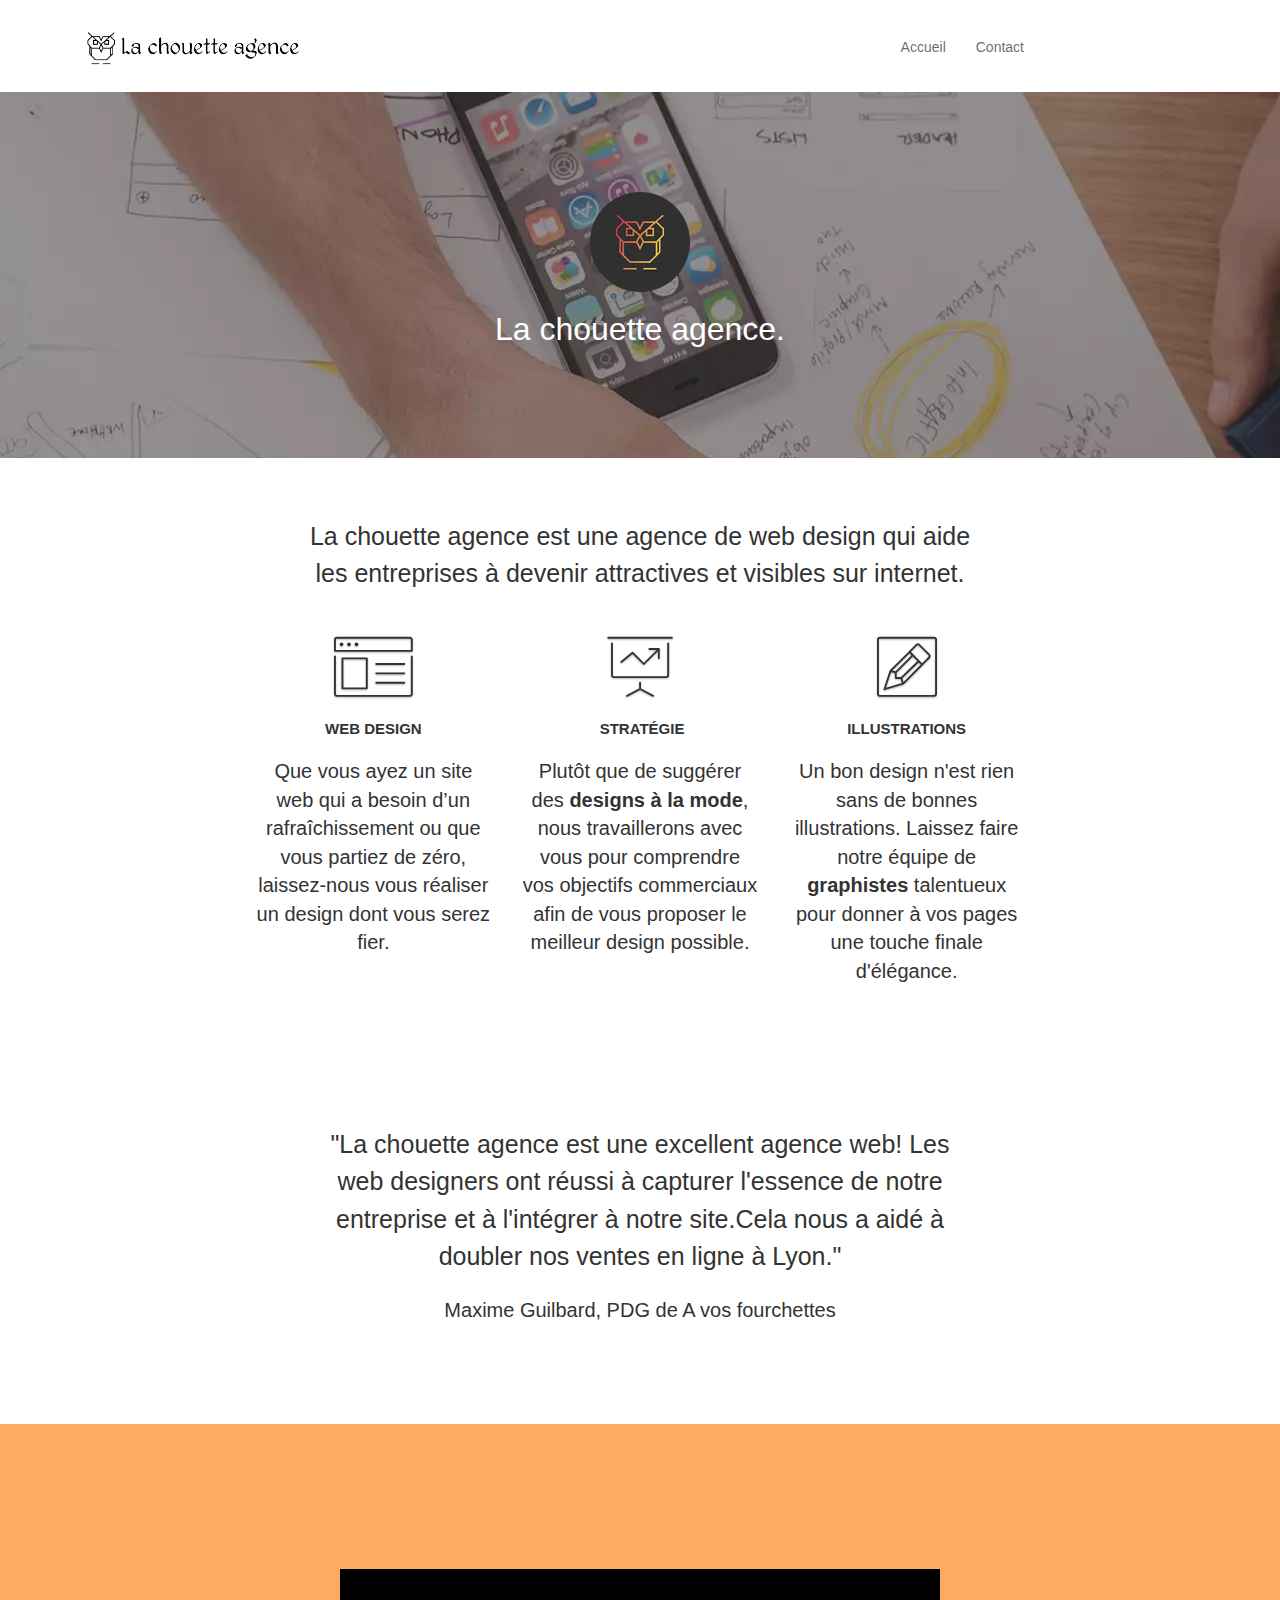
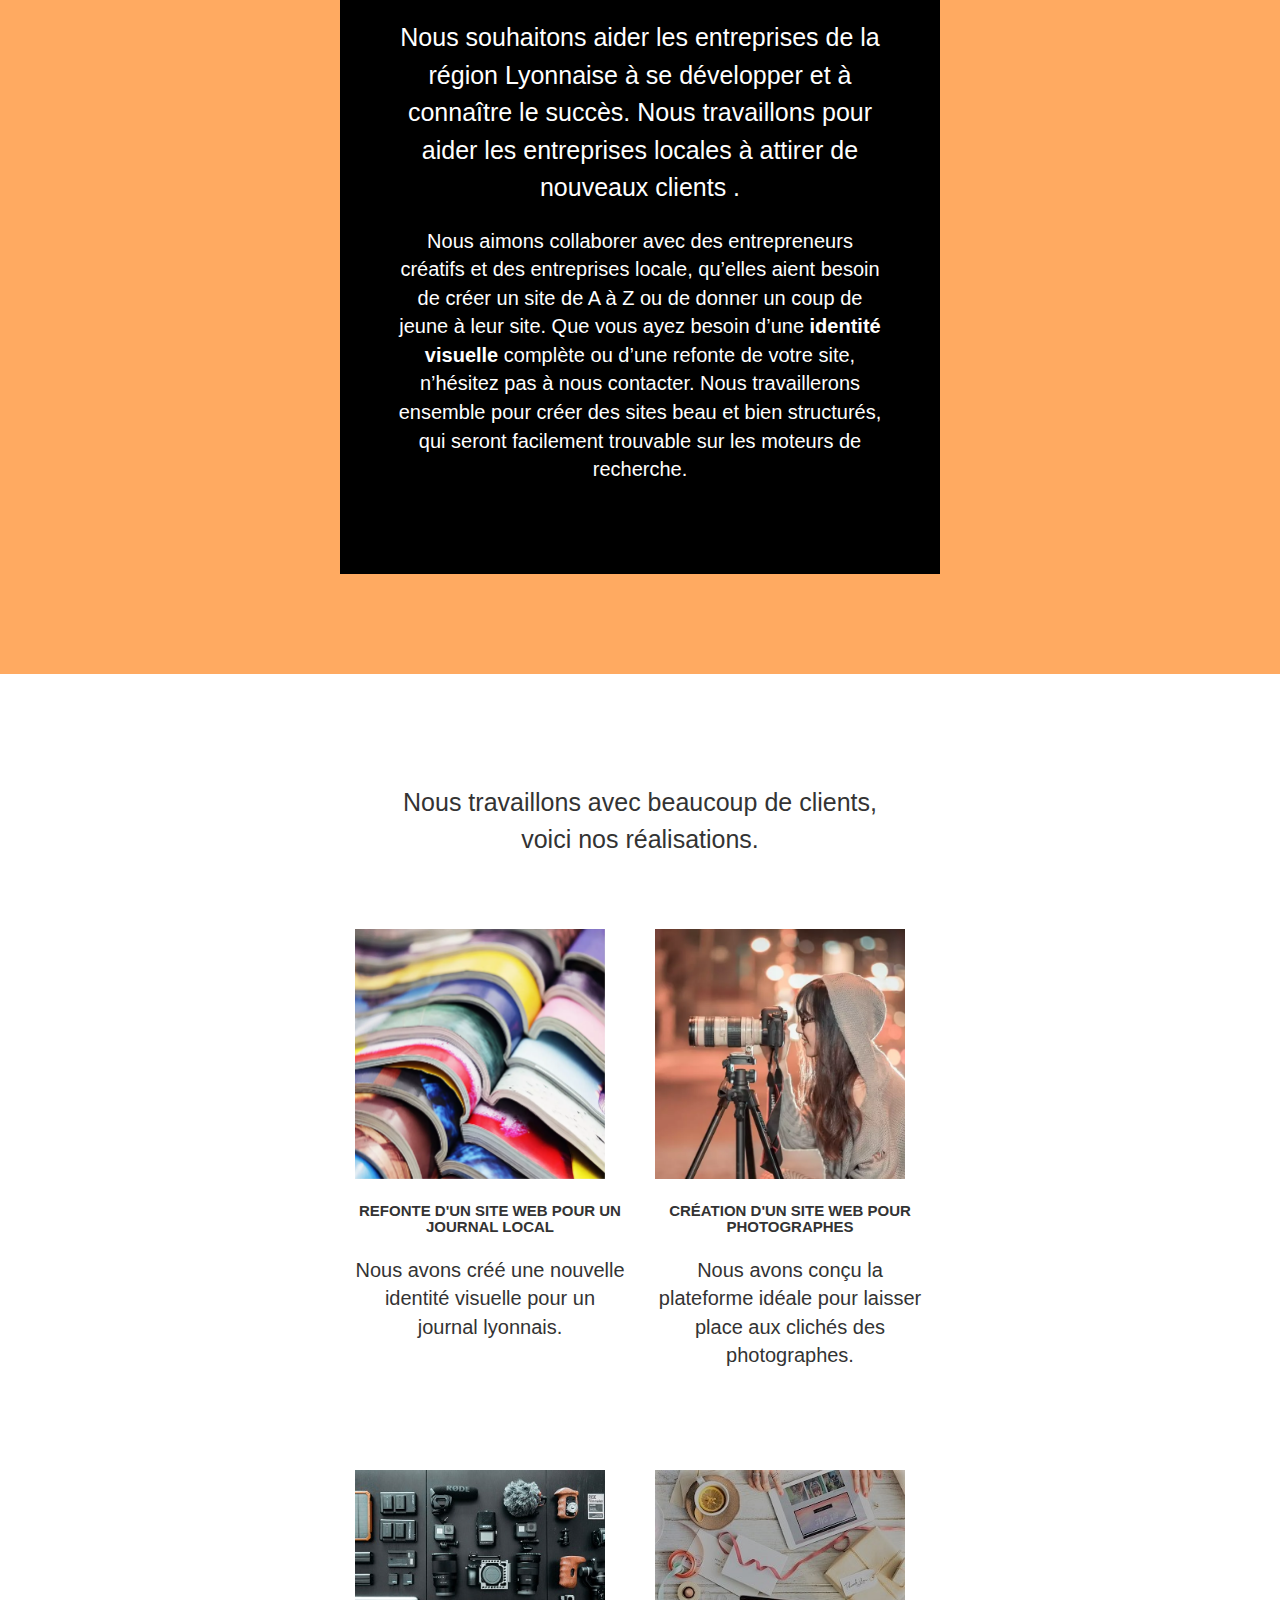
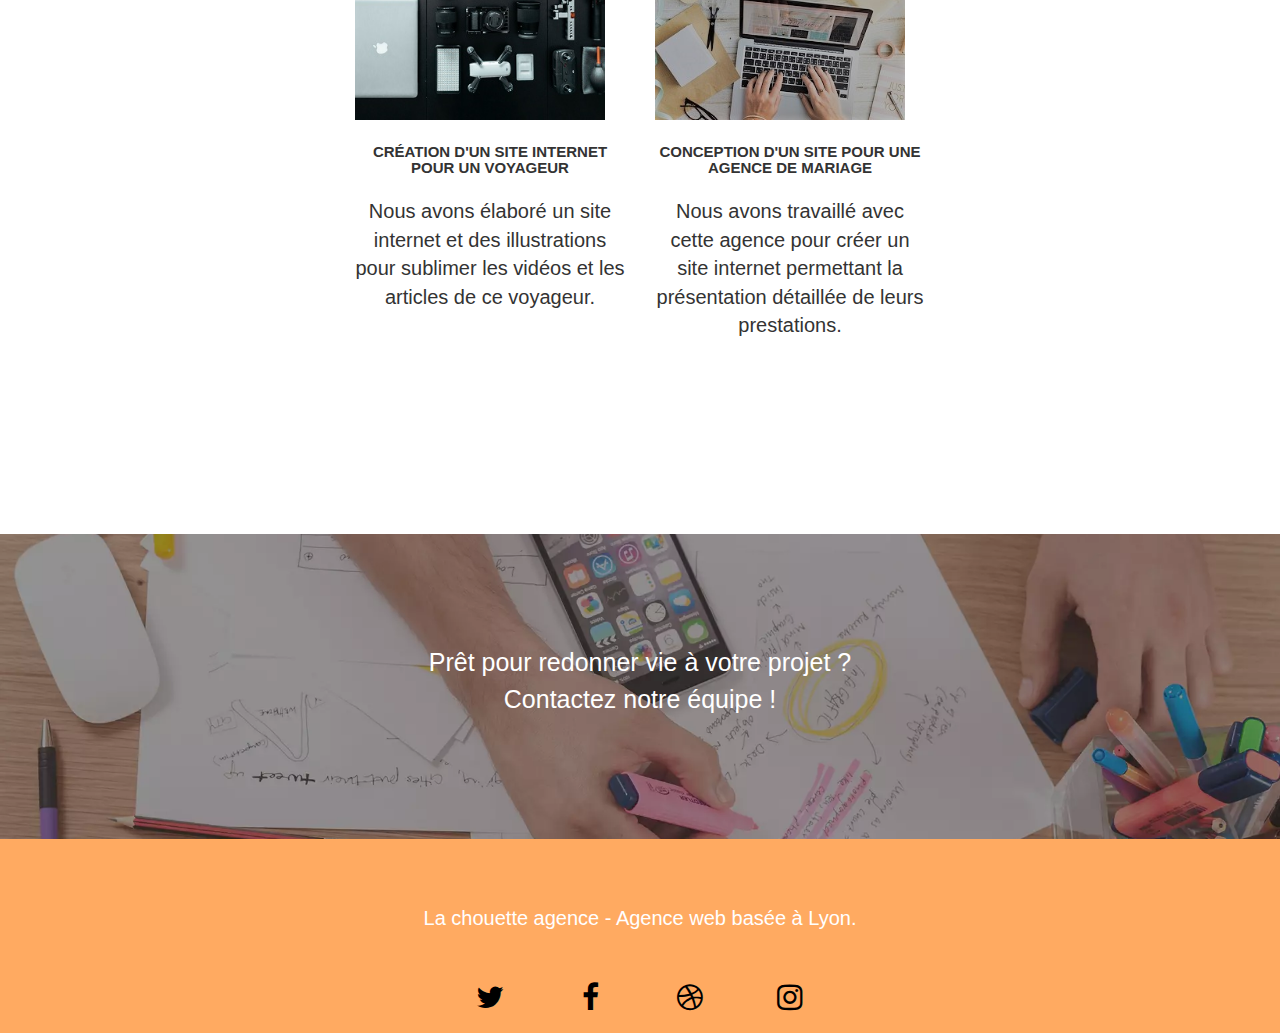
<file: index.html>
<!doctype html>
<html lang="fr">    <!--Changement de la langue-->
<head>
    <meta charset="utf-8">
    <meta name="keywords" content="seo, google, site web, site internet, agence design paris,webdesigner,design graphique">
    <meta name="description" content="  Spécialisée dans le web design,avec la chouette agence,donnez à votre entreprise de la visibilité en devenant plus attractif !  ">
    <meta name="viewport" content="width=device-width, initial-scale=1.0, viewport-fit=cover">
    <link rel="shortcut icon" type="image/png" href="favicon.jpg">
    
	<link  type="text/css" href="./css/bootstrap.css" rel="stylesheet">
	<link  type="text/css" href="style.css" rel="stylesheet">
	<link type="text/css" href="./css/font-awesome.css" rel="stylesheet">
	<link  type="text/css" href="./css/et-line.css" rel="stylesheet">
	
    
	<script src="./js/jquery-2.1.0.min.js"></script>
	<script src="./js/bootstrap.min.js"></script>
	<script src="./js/gmaps.min.js"></script>
	<script src="./js/blocs.js"></script>
	<script src="./js/jquery.touchSwipe.js" defer></script>
	

    <title>Accueil la Chouette agence</title>

    
<!-- Analytics -->
 
<!-- Analytics END -->
    
</head>
<body>
<!-- Principal conteneur -->
<div class="page-container">
    
<!-- bloc-0 -->
<div class="bloc bgc-white l-bloc " id="bloc-0">
	<div class="container bloc-sm">

		<nav class="navbar row">
			<div class="navbar-header">
				
				<a class="navbar-brand" href="index.html"><img src="img/la-chouette-agence.webp" alt="paris web design logo agence web meilleure agence" height="40" /></a>
				
				<button id="nav-toggle" type="button" class="ui-navbar-toggle navbar-toggle" data-toggle="collapse" data-target=".navbar-1">
					<span class="sr-only">Toggle navigation</span><span class="icon-bar"></span><span class="icon-bar"></span><span class="icon-bar"></span>
				</button>
			</div>
			<div class="collapse navbar-collapse navbar-1 special-dropdown-nav">
				<ul class="site-navigation nav navbar-nav">
					<li>
						<a href="index.html">Accueil</a>
					</li>
					<li>
						<a href="page2.html">Contact</a>
					</li>
					
					
				</ul>
			</div>
		</nav>
	</div>
</div>
<!-- bloc-0 END -->

<!-- bloc-1-presentation -->
<div class="bloc bgc-dark-slate-blue bg-banniere d-bloc bg-t-edge bloc-bg-texture texture-paper b-parallax" id="bloc-1-hero">
	<div class="container bloc-lg">
		<div class="row tight-width-whitespace">
			<div class="col-sm-12">
				<img src="img/logo_1.webp" class="center-block image-resize-mode" width="100" alt="La chouette agence, agence web paris, création logo paris" />
				<h1 class="text-center hero-bloc-text tc-white ">
					La chouette agence.
				</h1>
				
			</div>
		</div>
	</div>
</div>
<!-- bloc-1-presentation END -->

<!-- bloc-2-services -->
<div class="bloc bgc-white l-bloc" id="bloc-2-services">
	<div class="container bloc-md">
		<div class="row">
			<div class="col-sm-12 text-center">
				<h2 class="mg-md text-center tc-black">
					La chouette agence est une agence de web design qui aide
					<br>
					les entreprises à devenir attractives et visibles sur internet.
					<br>
					   <!-- l'image à été remplacé par un paragraphe-->
				</h2>
				
			</div>
		</div>
		<div class="row voffset-lg med-width-whitespace">
			<div class="col-sm-4">
				<div class="text-center">
					<span class="et-icon-browser sm-shadow icon-dark-slate-blue icons icon-lg"></span>
				</div>
				<h3 class="mg-md text-center">
					Web design
				</h3>
				<p class="text-center ">
					Que vous ayez un site web qui a besoin d&rsquo;un rafraîchissement ou que vous partiez de zéro, laissez-nous vous réaliser un design dont vous serez fier.
				</p>
			</div>
			<div class="col-sm-4">
				<div class="text-center">
					<span class="et-icon-presentation sm-shadow icon-dark-slate-blue icons icon-lg"></span>
				</div>
				<h3 class="mg-md text-center">
					&nbsp;Stratégie
				</h3>
				<p class="text-center ">                                <!--Les mots clés sont à l'intérieur des balises strong-->
					Plutôt que de suggérer des <strong> designs à la mode</strong>, nous travaillerons avec vous pour comprendre vos objectifs commerciaux afin de vous proposer le meilleur design possible.<br>
				</p>
			</div>
			<div class="col-sm-4">
				<div class="text-center">
					<span class="et-icon-edit sm-shadow icon-dark-slate-blue icons icon-lg"></span>
				</div>
				<h3 class="mg-md text-center">
					Illustrations
				</h3>
				<p class="text-center ">
					Un bon design n'est rien sans de bonnes illustrations. Laissez faire notre équipe de <strong> graphistes</strong> talentueux pour donner à vos pages une touche finale d'élégance.
				</p>
			</div>
		</div>
		<div class="row voffset-lg voffset">
			<div class="col-xs-12 col-md-8 col-md-offset-2 text-center">
				<h2 class="mg-md text-center  tc-black">
					"La chouette agence est une excellent agence web! Les 
					<br> 
					web designers ont réussi à capturer l'essence de notre
					<br>
					entreprise et à l'intégrer à notre site.Cela nous a aidé à
					<br>
					doubler nos ventes en ligne à Lyon."
				</h2>
				<p>Maxime Guilbard, PDG de A vos fourchettes</p>
			</div>
		</div>
	</div>
</div>
<!-- bloc-2-services END -->

<!-- bloc-3-what-i-do -->
<div class="bloc tc-white bgc-atomic-tangerine bg-presentation d-bloc bloc-bg-texture texture-paper b-parallax" id="bloc-3-what-i-do">
	<div class="container bloc-lg">
		<div class="row tight-width-whitespace black-background">
			<div class="col-sm-12">
				<h2 class="mg-md text-center tc-white">
					Nous souhaitons aider les entreprises de la région Lyonnaise à se développer et à connaître le succès. Nous travaillons pour aider les entreprises locales à attirer de nouveaux clients .<br>
				</h2>
				<p class="text-center white">
					Nous aimons collaborer avec des entrepreneurs créatifs et des entreprises locale, qu’elles aient besoin de créer un site de A à Z ou de donner un coup de jeune à leur site. Que vous ayez besoin d’une <strong> identité visuelle</strong> complète ou d’une refonte de votre site, n’hésitez pas à nous contacter. Nous travaillerons ensemble pour créer des sites beau et bien structurés, qui seront facilement trouvable sur les moteurs de recherche. 
				</p>
			</div>
		</div>
	</div>
</div>
<!-- bloc-3-what-i-do END -->

<!-- bloc-4-portfolio -->
<div class="bloc bgc-white bg-lines-h2-bg bg-repeat l-bloc" id="bloc-4-portfolio">
	<div class="container bloc-lg">
		<div class="row">
			<div class="col-sm-12 text-center">
				<h2 class="mg-md text-center tc-black">
					Nous travaillons avec beaucoup de clients,
					<br>
					voici nos réalisations.
				</h2>
			</div>
		</div>
		<div class="row tight-width-whitespace portfolio-row">
			<div class="col-sm-6">
				<a href="#" data-lightbox="img/1.webp" data-gallery-id="gallery-1" data-caption="Refonte d'un site web pour un journal local" data-frame="snapshot-lb"><img src="img/1.webp" alt="paris web design logo agence web meilleure agence et refonte site web journal" class="img-responsive portfolio-thumb" /></a>
				<h3 class="mg-md text-center">
					Refonte d'un site web pour un journal local
				</h3>
				<p class="text-center">
					Nous avons créé une nouvelle identité visuelle pour un journal lyonnais.
				</p>
			</div>
			<div class="col-sm-6">
				<a href="#" data-lightbox="img/2.webp" data-gallery-id="gallery-1" data-caption="Création d'un site web pour photographes" data-frame="snapshot-lb"><img src="img/2.webp" class="img-responsive portfolio-thumb" alt="paris web design logo agence web meilleure agence, Création d'un site web pour photographes" /></a>
				<h3 class="mg-md text-center">
					Création d'un site web pour photographes
				</h3>
				<p class="text-center">
					Nous avons conçu la plateforme idéale pour laisser place aux clichés des photographes.
				</p>
			</div>
		</div>
		<div class="row tight-width-whitespace portfolio-row">
			<div class="col-sm-6">
				<a href="#" data-lightbox="img/3.webp" data-gallery-id="gallery-1" data-caption="Création d'un site internet pour un voyageur" data-frame="snapshot-lb"><img src="img/3.webp" class="img-responsive portfolio-thumb" alt="paris web design logo agence web meilleure agence, Création d'un site web pour voyageur"/></a> <!--Le format d'image à été remplacé-->
				<h3 class="mg-md text-center">
					Création d'un site internet pour un voyageur
				</h3>
				<p class="text-center">
					Nous avons élaboré un site internet et des illustrations pour sublimer les vidéos et les articles de ce voyageur.
				</p>
			</div>
			<div class="col-sm-6">
				<a href="#" data-lightbox="img/4.webp" data-gallery-id="gallery-1" data-caption="Conception d'un site pour une agence de mariage" data-frame="snapshot-lb"><img src="img/4.webp" class="img-responsive portfolio-thumb" alt="paris web design logo agence web meilleure agence, Création d'un site web pour agence de mariage" /></a><!--Le format d'image à été remplacé-->
				<h3 class="mg-md text-center">
					Conception d'un site pour une agence de mariage
				</h3>
				<p class="text-center">
					Nous avons travaillé avec cette agence pour créer un site internet permettant la présentation détaillée de leurs prestations.
				</p>
			</div>
		</div>
	</div>
</div>
<!-- bloc-4-portfolio END -->

<!-- bloc-5-cta -->
<div class="bloc bgc-dark-slate-blue bg-banniere d-bloc bloc-bg-texture texture-paper" id="bloc-5-cta">
	<div class="container bloc-lg">
		<div class="row">
			<h2 class="mg-md text-center tc-white">
				Prêt pour redonner vie à votre projet ?<br>Contactez notre équipe !
			</h2>
			
		</div>
	</div>
</div>
<!-- bloc-5-cta END -->

<!-- Footer - bloc-8 -->
<div class="bloc bgc-atomic-tangerine d-bloc" id="bloc-8">
	<div class="container bloc-sm">
		<div class="row">
			<div class="col-sm-12">
				<p class="text-center white">
					La chouette agence - Agence web basée à Lyon.<br>
				</p>
				<div class="row row-no-gutters social">
					<div class="col-sm-3">
						<div class="text-center">
							<a class="social" href="index.html"><span class="fa fa-twitter icon-md"></span></a>
						</div>
					</div>
					<div class="col-sm-3">
						<div class="text-center">
							<a class="social" href="index.html"><span class="fa fa-facebook icon-md"></span></a>
						</div>
					</div>
					<div class="col-sm-3">
						<div class="text-center">
							<a class="social" href="index.html"><span class="fa fa-dribbble icon-md"></span></a>
						</div>
					</div>
					<div class="col-sm-3">
						<div class="text-center">
							<a class="social" href="index.html"><span class="fa fa-instagram icon-md"></span></a>
						</div>
					</div>
					<!-- <div class="keywords" style="color:#F3976C;">Agence web à paris, stratégie web, web design, illustrations, design de site web, site web, web, internet, site internet, site</div> -->
				</div>
				<!-- La liste des partenaires effacé, ce sont des liens cassées-->
				</div>
			</div>
		</div>
	</div>
</div>
<!-- Footer - bloc-8 END -->


<!-- Principal conteneur END -->
    

</body>
</html>
</file>
<file: style.css>
body {
    margin : 0;
    padding : 0;
    background : #FFF;
    overflow-x : hidden;
    }
    a, button {
    transition : all 0.3s ease-in-out;
    outline : none !important ;
    }
    a:hover {
    text-decoration : none;
    cursor : pointer;
    }
    #page-loading-blocs-notifaction {
    position : fixed;
    top : 0;
    bottom : 0;
    width : 100%;
    z-index : 100000;
    background : url("img/pageload-spinner.gif") center center no-repeat #FFFFFF;
    }
    .bloc {
    width : 100%;
    clear : both;
    background : 50% 50% no-repeat;
    padding : 0 50px;
    background-size : cover;
    position : relative;
    }
    .bloc .container {
    padding-left : 0;
    padding-right : 0;
    }
    .bloc-lg {
    padding : 100px 50px;
    }
    .bloc-md {
    padding : 50px;
    }
    .bloc-sm {
    padding : 20px 50px;
    }
    .bg-center, .bg-l-edge, .bg-r-edge, .bg-t-edge, .bg-b-edge, .bg-tl-edge, .bg-bl-edge, .bg-tr-edge, .bg-br-edge, .bg-repeat {
    background-size : auto !important ;
    }
    .bg-repeat {
    background : repeat;
    }
    .bg-t-edge {
    background : top no-repeat;
    }
    .bloc-bg-texture::before {
    content : "";
    background-size : 2px 2px;
    position : absolute;
    top : 0;
    bottom : 0;
    left : 0;
    right : 0;
    }
    .texture-paper::before {
    background-size : 280px 280px;
    }
    .b-parallax {
    background-attachment : fixed;
    }
    .d-bloc button:hover {
    color : rgb(255, 255, 255, 0.9);
    }
    .d-bloc .icon-round, .d-bloc .icon-square, .d-bloc .icon-rounded, .d-bloc .icon-semi-rounded-a, .d-bloc .icon-semi-rounded-b {
    border-color : rgb(255, 255, 255, 0.9);
    }
    .d-bloc .divider-h span {
    border-color : rgb(255, 255, 255, 0.2);
    }
    .d-bloc .a-btn, .d-bloc .navbar a, .d-bloc .navbar-brand, .d-bloc a .icon-sm, .d-bloc a .icon-md, .d-bloc a .icon-lg, .d-bloc a .icon-xl, .d-bloc h1 a, .d-bloc h2 a, .d-bloc h3 a, .d-bloc h4 a, .d-bloc h5 a, .d-bloc h6 a, .d-bloc p a {
    color : black;
    }
    .d-bloc .a-btn:hover, .d-bloc .navbar a:hover, .d-bloc .navbar-brand:hover, .d-bloc a:hover .icon-sm, .d-bloc a:hover .icon-md, .d-bloc a:hover .icon-lg, .d-bloc a:hover .icon-xl, .d-bloc h1 a:hover, .d-bloc h2 a:hover, .d-bloc h3 a:hover, .d-bloc h4 a:hover, .d-bloc h5 a:hover, .d-bloc h6 a:hover, .d-bloc p a:hover {
    color : rgb(255, 255, 255, 1);
    }
    .d-bloc .navbar-toggle .icon-bar {
    background : rgb(255, 255, 255, 1);
    }
    .d-bloc .btn-wire, .d-bloc .btn-wire:hover {
    color : rgb(255, 255, 255, 1);
    border-color : rgb(255, 255, 255, 1);
    }
    .d-bloc .panel {
    color : rgb(0, 0, 0, 0.5);
    }
    .d-bloc .panel button:hover {
    color : rgb(0, 0, 0, 0.7);
    }
    .d-bloc .panel icon {
    border-color : rgb(0, 0, 0, 0.7);
    }
    .d-bloc .panel .divider-h span {
    border-color : rgb(0, 0, 0, 0.1);
    }
    .d-bloc .panel .a-btn {
    color : rgb(0, 0, 0, 0.6);
    }
    .d-bloc .panel .a-btn:hover {
    color : rgb(0, 0, 0, 1);
    }
    .d-bloc .panel .btn-wire, .d-bloc .panel .btn-wire:hover {
    color : rgb(0, 0, 0, 0.7);
    border-color : rgb(0, 0, 0, 0.3);
    }
    .d-bloc .panel button:hover, .l-bloc button:hover {
    color : rgb(0, 0, 0, 0.7);
    }
    .l-bloc .icon-round, .l-bloc .icon-square, .l-bloc .icon-rounded, .l-bloc .icon-semi-rounded-a, .l-bloc .icon-semi-rounded-b {
    border-color : rgb(0, 0, 0, 0.7);
    }
    .d-bloc .panel .divider-h span, .l-bloc .divider-h span {
    border-color : rgb(0, 0, 0, 0.1);
    }
    .d-bloc .panel .a-btn, .l-bloc .a-btn, .l-bloc .navbar a, .l-bloc .navbar-brand, .l-bloc a .icon-sm, .l-bloc a .icon-md, .l-bloc a .icon-lg, .l-bloc a .icon-xl, .l-bloc h1 a, .l-bloc h2 a, .l-bloc h3 a, .l-bloc h4 a, .l-bloc h5 a, .l-bloc h6 a, .l-bloc p a {
    color : rgb(0, 0, 0, 0.6);
    }
    .d-bloc .panel .a-btn:hover, .l-bloc .a-btn:hover, .l-bloc .navbar a:hover, .l-bloc .navbar-brand:hover, .l-bloc a:hover .icon-sm, .l-bloc a:hover .icon-md, .l-bloc a:hover .icon-lg, .l-bloc a:hover .icon-xl, .l-bloc h1 a:hover, .l-bloc h2 a:hover, .l-bloc h3 a:hover, .l-bloc h4 a:hover, .l-bloc h5 a:hover, .l-bloc h6 a:hover, .l-bloc p a:hover {
    color : rgb(0, 0, 0, 1);
    }
    .l-bloc .navbar-toggle .icon-bar {
    color : rgb(0, 0, 0, 0.6);
    }
    .d-bloc .panel .btn-wire, .d-bloc .panel .btn-wire:hover, .l-bloc .btn-wire, .l-bloc .btn-wire:hover {
    color : rgb(0, 0, 0, 0.7);
    border-color : rgb(0, 0, 0, 0.3);
    }
    .voffset {
    margin-top : 30px;
    }
    .voffset-lg {
    margin-top : 80px;
    }
    .row-no-gutters {
    margin-right : 0;
    margin-left : 0;
    }
    .row.row-no-gutters > [class^="col-"], .row.row-no-gutters > [class*=" col-"] {
    padding-right : 0;
    padding-left : 0;
    }
    #bloc-1-hero h1 {
    font-size : 32px;
    }
    .navbar {
    margin-bottom : 0;
    z-index : 1;
    }
    .navbar-brand {
    height : auto;
    padding : 3px 15px;
    font-size : 25px;
    font-weight : normal;
    font-weight : 600;
    line-height : 44px;
    }
    .navbar-brand img {
    max-height : 200px;
    margin : 0 5px 0 0;
    display : inline;
    }
    .navbar-brand img[src$="svg"] {
    min-width : 100px;
    }
    .nav-center .navbar-brand img {
    margin : 0;
    }
    .navbar .nav {
    padding-top : 2px;
    margin-right : 150px;
    float : right;
    }
    .navbar-nav .open .dropdown-menu > li > a {
    text-align : inherit;
    }
    .nav > li a:hover, .nav > li a:focus {
    background : transparent;
    }
    .navbar-toggle {
    margin : 10px 10px 0 0;
    border : 0;
    }
    .navbar-toggle:hover {
    background : transparent !important ;
    }
    .navbar-toggle .icon-bar {
    background-color : rgb(0, 0, 0, 0.5);
    width : 26px;
    }
    .nav-invert .navbar .nav {
    float : left;
    }
    .nav-invert .navbar-header, .nav-invert .navbar-brand {
    float : right;
    position : relative;
    z-index : 2;
    }
    @media (min-width: 768px) {
    .site-navigation {
    position : absolute;
    top : 50%;
    right : 20px;
    transform : translate(0,-50%);
    }
    .nav > li .dropdown-menu a, .nav > li .dropdown-menu a:hover {
    color : #484848;
    }
    .nav-invert .site-navigation {
    left : 0;
    right : 0;
    }
    .nav-center {
    text-align : center;
    }
    .nav-center .navbar-header {
    width : 100%;
    }
    .nav-center .navbar-header, .nav-center .navbar-brand, .nav-center .nav > li {
    float : none;
    display : inline-block;
    }
    .nav-center .site-navigation {
    position : relative;
    width : 100%;
    right : 0;
    margin-right : 0;
    margin-top : 20px;
    }
    .nav-center.mini-nav .navbar-toggle {
    float : none;
    margin : 10px auto 0;
    }
    }
    .nav > li > .dropdown a {
    background : none !important ;
    display : block;
    padding : 14px 15px;
    }
    nav .caret {
    margin : 0 5px;
    }
    .dropdown-menu .dropdown-menu {
    top : -8px;
    left : 100%;
    }
    .dropdown-menu .dropmenu-flow-right {
    top : 100%;
    left : 0;
    margin-left : -1px;
    border-top-left-radius : 0;
    border-top-right-radius : 0;
    }
    .dropdown-menu .dropdown span {
    border : black solid 4px;
    border-top-color : transparent;
    border-right-color : transparent;
    border-bottom-color : transparent;
    margin : 6px -5px 0 0 !important ;
    float : right;
    }
    .mg-md {
    margin-top : 10px;
    margin-bottom : 20px;
    }
    .mg-lg {
    margin-top : 10px;
    margin-bottom : 40px;
    }
    .btn {
    margin : 0 5px 5px 0;
    }
    .btn.pull-right {
    margin : 0 0 5px 5px;
    }
    .btn-d, .btn-d:hover, .btn-d:focus {
    color : #FFF;
    background : rgb(0, 0, 0, 0.3);
    }
    button {
    outline : none !important ;
    }
    .btn-rd {
    border-radius : 40px;
    }
    .btn-clean {
    border : rgb(0, 0, 0, 0.08) solid 1px;
    border-bottom-color : rgb(0, 0, 0, 0.1);
    text-shadow : 0 1px 0 rgb(0, 0, 1, 0.1);
    box-shadow : 0 1px 3px rgb(0, 0, 1, 0.25), 0 1px 0 0 rgb(255, 255, 255, 0.15) inset;
    }
    .icon-md {
    font-size : 30px !important ;
    }
    .icon-lg {
    font-size : 60px !important ;
    }
    .sm-shadow {
    text-shadow : 0 1px 2px rgb(0, 0, 0, 0.3);
    }
    .panel-sq, .panel-sq .panel-heading, .panel-sq .panel-footer {
    border-radius : 0;
    }
    .panel-rd {
    border-radius : 30px;
    }
    .panel-rd .panel-heading {
    border-radius : 29px 29px 0 0;
    }
    .panel-rd .panel-footer {
    border-radius : 0 0 29px 29px;
    }
    .form-control {
    border-color : rgb(0, 0, 0, 0.1);
    box-shadow : none;
    }
    .scrollToTop {
    width : 40px;
    height : 40px;
    position : fixed;
    bottom : 20px;
    right : 20px;
    opacity : 0;
    z-index : 500;
    transition : all 0.3s ease-in-out;
    }
    .scrollToTop span {
    margin-top : 6px;
    }
    .showScrollTop {
    font-size : 14px;
    opacity : 1;
    }
    a[data-lightbox] {
    position : relative;
    display : block;
    text-align : center;
    }
    a[data-lightbox]:hover::before {
    content : "+";
    font-family : "HelveticaNeue-Light", "Helvetica Neue Light", "Helvetica Neue", Helvetica, Arial;
    font-size : 32px;
    width : 50px;
    height : 50px;
    margin-left : -25px;
    border-radius : 50%;
    background : rgb(0, 0, 0, 0.6);
    color : #FFF;
    font-weight : 100;
    z-index : 1;
    position : absolute;
    top : 50%;
    transform : translateY(-50%);
    }
    a[data-lightbox]:hover img {
    opacity : 0.6;
    animation-fill-mode : none;
    }
    #lightbox-modal {
    display : flex;
    align-items : center;
    }
    #lightbox-modal .modal-dialog {
    width : 90%;
    max-width : 900px;
    margin : 0 auto 0;
    }
    #lightbox-modal .modal-dialog img {
    max-height : 90vh;
    margin : 0 auto;
    }
    .lightbox-caption {
    padding : 20px;
    color : #FFF;
    background : rgb(0, 0, 0, 0.5);
    position : absolute;
    left : 15px;
    right : 15px;
    bottom : 5px;
    }
    .close-lightbox {
    color : #FFF;
    font-size : 30px;
    position : absolute;
    top : 20px;
    right : 20px;
    z-index : 20;
    background : rgb(0, 0, 0, 0.5);
    border : none;
    line-height : 30px;
    padding : 0 9px 5px;
    opacity : 0.3;
    }
    .close-lightbox:hover, .next-lightbox:hover, .prev-lightbox:hover {
    opacity : 1.0;
    color : #FFF;
    }
    .next-lightbox, .prev-lightbox {
    font-size : 20px;
    color : rgb(255, 255, 255, 0.9);
    background : rgb(0, 0, 0, 0.5);
    transition : all 0.2s ease-in-out;
    position : absolute;
    top : 45%;
    z-index : 1;
    opacity : 0.4;
    }
    .next-lightbox {
    padding : 6px 8px 1px 13px;
    right : 25px;
    }
    .prev-lightbox {
    padding : 6px 13px 1px 10px;
    left : 25px;
    }
    .snapshot-lb .modal-body {
    padding-bottom : 45px;
    }
    .snapshot-lb .lightbox-caption {
    padding : 0;
    color : rgb(0, 0, 0, 0.5);
    background : none;
    }
    h1, h3, h4, h5, h6, p, label, .btn, a {
    font-family : "helvetica";
    font-weight : 400;
    }
    .hero-bloc-text {
    font-size : 38px;
    text-align : center;
    }
    .hero-bloc-text-sub {
    font-size : 36px;
    }
    .statement-bloc-text {
    line-height : 26px;
    font-style : italic;
    font-size : 20px;
    text-align : center;
    font-weight : lighter;
    max-width : 520px;
    margin : auto auto auto auto;
    }
    p {
    font-size : 20px;
    padding-bottom : 30px;
    margin-bottom : 20px;
    }
    .tight-width-whitespace {
    max-width : 600px;
    margin : auto auto auto auto;
    }
    .h1 {
    font-size : 20px;
    font-family : "Open Sans";
    }
    .cta-hero {
    margin-top : 22px;
    color : #FFFFFF !important ;
    text-transform : uppercase;
    padding : 12px 28px 12px 28px;
    font-size : 16px;
    font-weight : 700;
    }
    .social {
    max-width : 400px;
    margin : auto auto auto auto;
    }
    h2 {
    font-size : 25px;
    line-height : 1.5em;
    }
    h3 {
    font-size : 15px;
    text-transform : uppercase;
    font-weight : 700;
    color : #333333 !important ;
    }
    .med-width-whitespace {
    max-width : 800px;
    margin : auto auto auto auto;
    box-shadow : 0 0 0 #000000;
    }
    h1 {
    color : white;
    }
    h4 {
    color : #333333 !important ;
    }
    .icons {
    margin-bottom : 14px;
    margin-top : 24px;
    }
    .white {
    color : white;
    }
    .portfolio-thumb {
    margin-bottom : 24px;
    }
    .portfolio-row {
    margin-bottom : 44px;
    margin-top : 50px;
    }
    .avatar {
    box-shadow : 0 4px 9px rgb(0, 0, 0, 0.3);
    }
    .black-background {
    background-color : black;
    padding : 40px 40px 40px 40px;
    }
    .bold-link {
    font-weight : 900;
    text-decoration : underline !important ;
    }
    .bgc-white {
    background-color : #FFFFFF;
    }
    .bgc-atomic-tangerine {
    background-color : rgb(255, 170, 97, 1);
    padding-top : 45px;
    }
    .tc-white {
    color : white;
    }
    .btn-atomic-tangerine {
    color : #FFFFFF !important ;
    background-color : #f3975b;
    }
    .btn-atomic-tangerine:hover {
    background : #c27956 !important ;
    color : #FFFFFF !important ;
    }
    .ltc-white {
    color : #FFFFFF !important ;
    }
    .ltc-white:hover {
    color : #cccccc !important ;
    }
    .ltc-atomic-tangerine {
    color : #F3976C !important ;
    }
    .ltc-atomic-tangerine:hover {
    color : #c27956 !important ;
    }
   
    .bg-banniere {
    background-image : url("img/la-chouette-agence-banniere.webp");
    }
    .bg-presentation {
    background-image : url("img/image-de-presentation.webp");
    }
    @media (max-width: 1024px) {
    .bloc {
    padding-left : 20px;
    padding-right : 20px;
    }
    .bloc.full-width-bloc, .bloc-tile-2.full-width-bloc .container, .bloc-tile-3.full-width-bloc .container, .bloc-tile-4.full-width-bloc .container {
    padding-left : 0;
    padding-right : 0;
    }
    }
    @media (max-width: 992px) and (min-width: 768px) {
    .navbar .nav {
    max-width : 80%;
    }
    .nav-center.navbar .nav {
    max-width : 100%;
    }
    }
   
    
    @media (max-width: 991px) {
    .container {
    width : 100%;
    }
    .b-parallax {
    background-attachment : scroll;
    }
    .page-container, #hero-bloc {
    overflow-x : hidden;
    position : relative;
    }
    .bloc-group, .bloc-group .bloc {
    display : block;
    width : 100%;
    }
    .bloc-fill-screen .fill-bloc-top-edge, .bloc-fill-screen .fill-bloc-bottom-edge {
    padding : 0 20px;
    }
    }
    @media (max-width: 767px) {
    .page-container {
    overflow-x : hidden;
    position : relative;
    }
    h1, h2, h3, h4, h5, h6, p, #disqus_thread {
    padding-left : 10px !important ;
    padding-right : 10px !important ;
    }
    .b-parallax {
    background-attachment : scroll;
    }
    .navbar .nav {
    padding-top : 0;
    border-top : 1px solid rgb(0, 0, 0, 0.2);
    float : none !important ;
    }
    .navbar.row {
    margin-left : 0;
    margin-right : 0;
    }
    .site-navigation {
    position : inherit;
    transform : none;
    }
    .nav > li {
    margin-top : 0;
    border-bottom : 1px solid rgb(0, 0, 0, 0.1);
    background : rgb(0, 0, 0, 0.05);
    text-align : left;
    padding-left : 15px;
    width : 100%;
    }
    .nav > li:hover {
    background : rgb(0, 0, 0, 0.08);
    }
    .dropdown .dropdown a .caret {
    float : none;
    margin : 5px 0 0 10px !important ;
    border : black solid 4px;
    border-bottom-color : transparent;
    border-right-color : transparent;
    border-left-color : transparent;
    }
    #hero-bloc .navbar .nav {
    background : rgb(0, 0, 0, 0.8);
    }
    #hero-bloc .navbar .nav a {
    color : rgb(255, 255, 255, 0.6);
    }
    .hero {
    padding : 50px 0;
    }
    .hero-nav {
    left : -1px;
    right : -1px;
    }
    .navbar-collapse {
    padding : 0;
    overflow-x : hidden;
    box-shadow : none;
    }
    .navbar-brand img {
    max-height : 40px;
    width : auto;
    }
    .nav-invert .navbar-header {
    float : none;
    width : 100%;
    }
    .nav-invert .navbar-toggle {
    float : left;
    margin-left : 10px;
    }
    .bloc {
    padding-left : 0;
    padding-right : 0;
    }
    .bloc-xxl, .bloc-xl, .bloc-lg {
    padding : 40px 0;
    }
    .bloc-sm, .bloc-md {
    padding-left : 0;
    padding-right : 0;
    }
    .bloc-tile-2 .container, .bloc-tile-3 .container, .bloc-tile-4 .container, .bloc-fill-screen .fill-bloc-top-edge, .bloc-fill-screen .fill-bloc-bottom-edge {
    padding-left : 0;
    padding-right : 0;
    }
    .a-block {
    padding : 0 10px;
    }
    .btn-dwn {
    display : none;
    }
    .voffset {
    margin-top : 5px;
    }
    .voffset-md {
    margin-top : 20px;
    }
    .voffset-lg {
    margin-top : 30px;
    }
    form {
    padding : 5px;
    }
    .close-lightbox {
    display : inline-block;
    }
    .blocsapp-device-iphone5 {
    background-size : 216px 425px;
    padding-top : 60px;
    width : 216px;
    height : 425px;
    }
    .blocsapp-device-iphone5 img {
    width : 180px;
    height : 320px;
    }
    }
    @media (max-width: 400px) {
    .bloc {
    padding-left : 0;
    padding-right : 0;
    }
    }
    @media (max-width: 767px) {
    .bloc-mob-center-text {
    text-align : center;
    }
    }
</file>
<file: css/et-line.css>
@font-face {
    font-family: et-line;
    src: url(../fonts/et-line.eot);
    src: url(../fonts/et-line.eot?#iefix) format('embedded-opentype'), url(../fonts/et-line.woff) format('woff'), url(../fonts/et-line.ttf) format('truetype'), url(../fonts/et-line.svg#et-line) format('svg');
    font-weight: 400;
    font-style: normal
}

.et-icon-adjustments,
.et-icon-alarmclock,
.et-icon-anchor,
.et-icon-aperture,
.et-icon-attachment,
.et-icon-bargraph,
.et-icon-basket,
.et-icon-beaker,
.et-icon-bike,
.et-icon-book-open,
.et-icon-briefcase,
.et-icon-browser,
.et-icon-calendar,
.et-icon-camera,
.et-icon-caution,
.et-icon-chat,
.et-icon-circle-compass,
.et-icon-clipboard,
.et-icon-clock,
.et-icon-cloud,
.et-icon-compass,
.et-icon-desktop,
.et-icon-dial,
.et-icon-document,
.et-icon-documents,
.et-icon-download,
.et-icon-dribbble,
.et-icon-edit,
.et-icon-envelope,
.et-icon-expand,
.et-icon-facebook,
.et-icon-flag,
.et-icon-focus,
.et-icon-gears,
.et-icon-genius,
.et-icon-gift,
.et-icon-global,
.et-icon-globe,
.et-icon-googleplus,
.et-icon-grid,
.et-icon-happy,
.et-icon-hazardous,
.et-icon-heart,
.et-icon-hotairballoon,
.et-icon-hourglass,
.et-icon-key,
.et-icon-laptop,
.et-icon-layers,
.et-icon-lifesaver,
.et-icon-lightbulb,
.et-icon-linegraph,
.et-icon-linkedin,
.et-icon-lock,
.et-icon-magnifying-glass,
.et-icon-map,
.et-icon-map-pin,
.et-icon-megaphone,
.et-icon-mic,
.et-icon-mobile,
.et-icon-newspaper,
.et-icon-notebook,
.et-icon-paintbrush,
.et-icon-paperclip,
.et-icon-pencil,
.et-icon-phone,
.et-icon-picture,
.et-icon-pictures,
.et-icon-piechart,
.et-icon-presentation,
.et-icon-pricetags,
.et-icon-printer,
.et-icon-profile-female,
.et-icon-profile-male,
.et-icon-puzzle,
.et-icon-quote,
.et-icon-recycle,
.et-icon-refresh,
.et-icon-ribbon,
.et-icon-rss,
.et-icon-sad,
.et-icon-scissors,
.et-icon-scope,
.et-icon-search,
.et-icon-shield,
.et-icon-speedometer,
.et-icon-strategy,
.et-icon-streetsign,
.et-icon-tablet,
.et-icon-target,
.et-icon-telescope,
.et-icon-toolbox,
.et-icon-tools,
.et-icon-tools-2,
.et-icon-trophy,
.et-icon-tumblr,
.et-icon-twitter,
.et-icon-upload,
.et-icon-video,
.et-icon-wallet,
.et-icon-wine {
    font-family: et-line;
    speak: none;
    font-style: normal;
    font-weight: 400;
    font-variant: normal;
    text-transform: none;
    line-height: 1;
    -webkit-font-smoothing: antialiased;
    -moz-osx-font-smoothing: grayscale;
    display: inline-block
}

.et-icon-mobile:before {
    content: "\e000"
}

.et-icon-laptop:before {
    content: "\e001"
}

.et-icon-desktop:before {
    content: "\e002"
}

.et-icon-tablet:before {
    content: "\e003"
}

.et-icon-phone:before {
    content: "\e004"
}

.et-icon-document:before {
    content: "\e005"
}

.et-icon-documents:before {
    content: "\e006"
}

.et-icon-search:before {
    content: "\e007"
}

.et-icon-clipboard:before {
    content: "\e008"
}

.et-icon-newspaper:before {
    content: "\e009"
}

.et-icon-notebook:before {
    content: "\e00a"
}

.et-icon-book-open:before {
    content: "\e00b"
}

.et-icon-browser:before {
    content: "\e00c"
}

.et-icon-calendar:before {
    content: "\e00d"
}

.et-icon-presentation:before {
    content: "\e00e"
}

.et-icon-picture:before {
    content: "\e00f"
}

.et-icon-pictures:before {
    content: "\e010"
}

.et-icon-video:before {
    content: "\e011"
}

.et-icon-camera:before {
    content: "\e012"
}

.et-icon-printer:before {
    content: "\e013"
}

.et-icon-toolbox:before {
    content: "\e014"
}

.et-icon-briefcase:before {
    content: "\e015"
}

.et-icon-wallet:before {
    content: "\e016"
}

.et-icon-gift:before {
    content: "\e017"
}

.et-icon-bargraph:before {
    content: "\e018"
}

.et-icon-grid:before {
    content: "\e019"
}

.et-icon-expand:before {
    content: "\e01a"
}

.et-icon-focus:before {
    content: "\e01b"
}

.et-icon-edit:before {
    content: "\e01c"
}

.et-icon-adjustments:before {
    content: "\e01d"
}

.et-icon-ribbon:before {
    content: "\e01e"
}

.et-icon-hourglass:before {
    content: "\e01f"
}

.et-icon-lock:before {
    content: "\e020"
}

.et-icon-megaphone:before {
    content: "\e021"
}

.et-icon-shield:before {
    content: "\e022"
}

.et-icon-trophy:before {
    content: "\e023"
}

.et-icon-flag:before {
    content: "\e024"
}

.et-icon-map:before {
    content: "\e025"
}

.et-icon-puzzle:before {
    content: "\e026"
}

.et-icon-basket:before {
    content: "\e027"
}

.et-icon-envelope:before {
    content: "\e028"
}

.et-icon-streetsign:before {
    content: "\e029"
}

.et-icon-telescope:before {
    content: "\e02a"
}

.et-icon-gears:before {
    content: "\e02b"
}

.et-icon-key:before {
    content: "\e02c"
}

.et-icon-paperclip:before {
    content: "\e02d"
}

.et-icon-attachment:before {
    content: "\e02e"
}

.et-icon-pricetags:before {
    content: "\e02f"
}

.et-icon-lightbulb:before {
    content: "\e030"
}

.et-icon-layers:before {
    content: "\e031"
}

.et-icon-pencil:before {
    content: "\e032"
}

.et-icon-tools:before {
    content: "\e033"
}

.et-icon-tools-2:before {
    content: "\e034"
}

.et-icon-scissors:before {
    content: "\e035"
}

.et-icon-paintbrush:before {
    content: "\e036"
}

.et-icon-magnifying-glass:before {
    content: "\e037"
}

.et-icon-circle-compass:before {
    content: "\e038"
}

.et-icon-linegraph:before {
    content: "\e039"
}

.et-icon-mic:before {
    content: "\e03a"
}

.et-icon-strategy:before {
    content: "\e03b"
}

.et-icon-beaker:before {
    content: "\e03c"
}

.et-icon-caution:before {
    content: "\e03d"
}

.et-icon-recycle:before {
    content: "\e03e"
}

.et-icon-anchor:before {
    content: "\e03f"
}

.et-icon-profile-male:before {
    content: "\e040"
}

.et-icon-profile-female:before {
    content: "\e041"
}

.et-icon-bike:before {
    content: "\e042"
}

.et-icon-wine:before {
    content: "\e043"
}

.et-icon-hotairballoon:before {
    content: "\e044"
}

.et-icon-globe:before {
    content: "\e045"
}

.et-icon-genius:before {
    content: "\e046"
}

.et-icon-map-pin:before {
    content: "\e047"
}

.et-icon-dial:before {
    content: "\e048"
}

.et-icon-chat:before {
    content: "\e049"
}

.et-icon-heart:before {
    content: "\e04a"
}

.et-icon-cloud:before {
    content: "\e04b"
}

.et-icon-upload:before {
    content: "\e04c"
}

.et-icon-download:before {
    content: "\e04d"
}

.et-icon-target:before {
    content: "\e04e"
}

.et-icon-hazardous:before {
    content: "\e04f"
}

.et-icon-piechart:before {
    content: "\e050"
}

.et-icon-speedometer:before {
    content: "\e051"
}

.et-icon-global:before {
    content: "\e052"
}

.et-icon-compass:before {
    content: "\e053"
}

.et-icon-lifesaver:before {
    content: "\e054"
}

.et-icon-clock:before {
    content: "\e055"
}

.et-icon-aperture:before {
    content: "\e056"
}

.et-icon-quote:before {
    content: "\e057"
}

.et-icon-scope:before {
    content: "\e058"
}

.et-icon-alarmclock:before {
    content: "\e059"
}

.et-icon-refresh:before {
    content: "\e05a"
}

.et-icon-happy:before {
    content: "\e05b"
}

.et-icon-sad:before {
    content: "\e05c"
}

.et-icon-facebook:before {
    content: "\e05d"
}

.et-icon-twitter:before {
    content: "\e05e"
}

.et-icon-googleplus:before {
    content: "\e05f"
}

.et-icon-rss:before {
    content: "\e060"
}

.et-icon-tumblr:before {
    content: "\e061"
}

.et-icon-linkedin:before {
    content: "\e062"
}

.et-icon-dribbble:before {
    content: "\e063"
}
</file>
